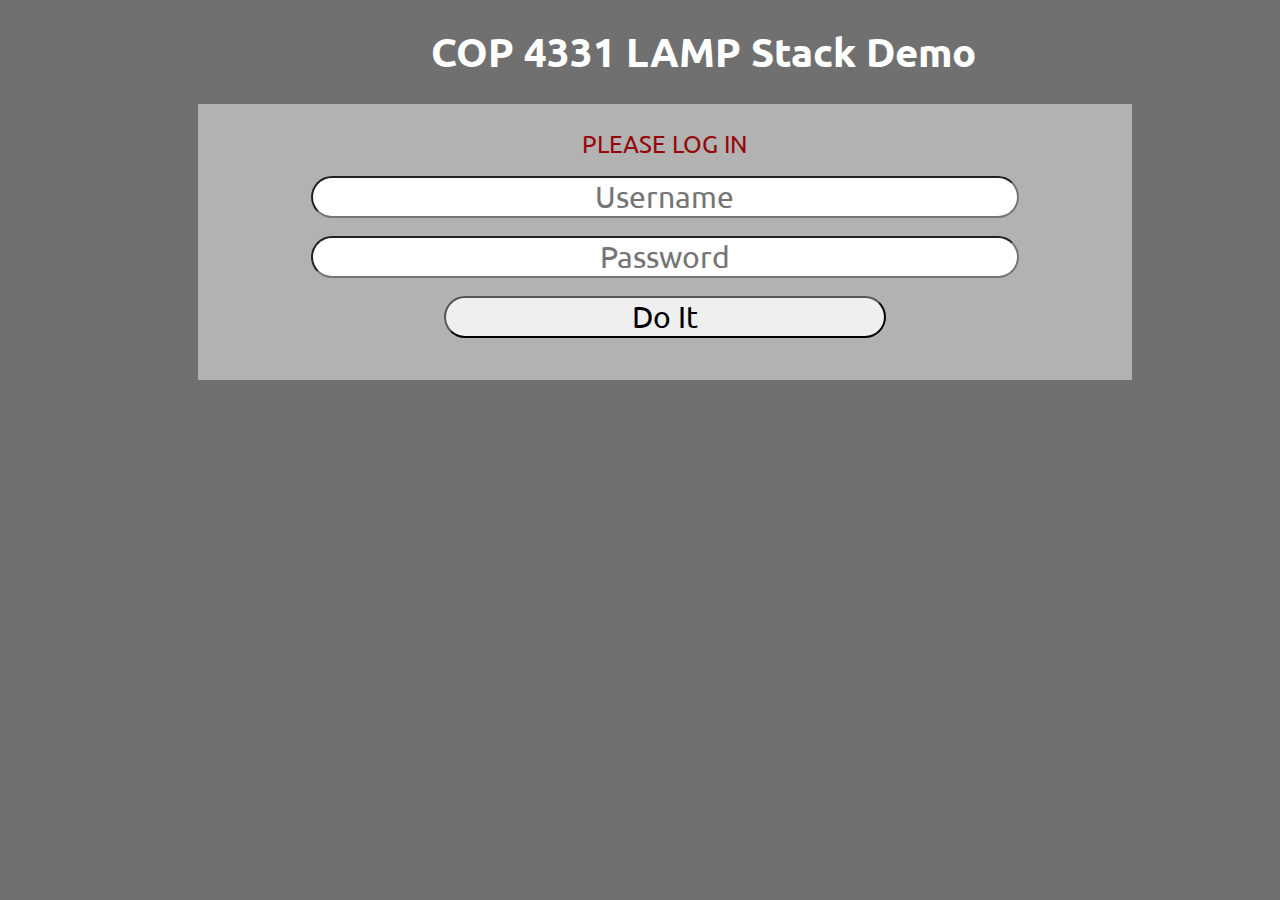
<file: html/index.html>
<html>
<head>
	<title>COP 4331 LAMP Stack Demo</title>
	<script type="text/javascript" src="js/md5.js"></script>
	<script type="text/javascript" src="js/code.js"></script>
    <link href="css/styles.css" rel="stylesheet">	
    <link href="https://fonts.googleapis.com/css?family=Ubuntu" rel="stylesheet">
</head>
<body>

<h1 id="title">COP 4331 LAMP Stack Demo</h1>

<div id="loginDiv">
	<span id="inner-title">PLEASE LOG IN</span>
	<input type="text" id="loginName" placeholder="Username" /><br />
	<input type="password" id="loginPassword" placeholder="Password"/><br />
	<button type="button" id="loginButton" class="buttons" onclick="doLogin();"> Do It </button>
	<span id="loginResult"></span>
</div>

</body>
</html>
</file>
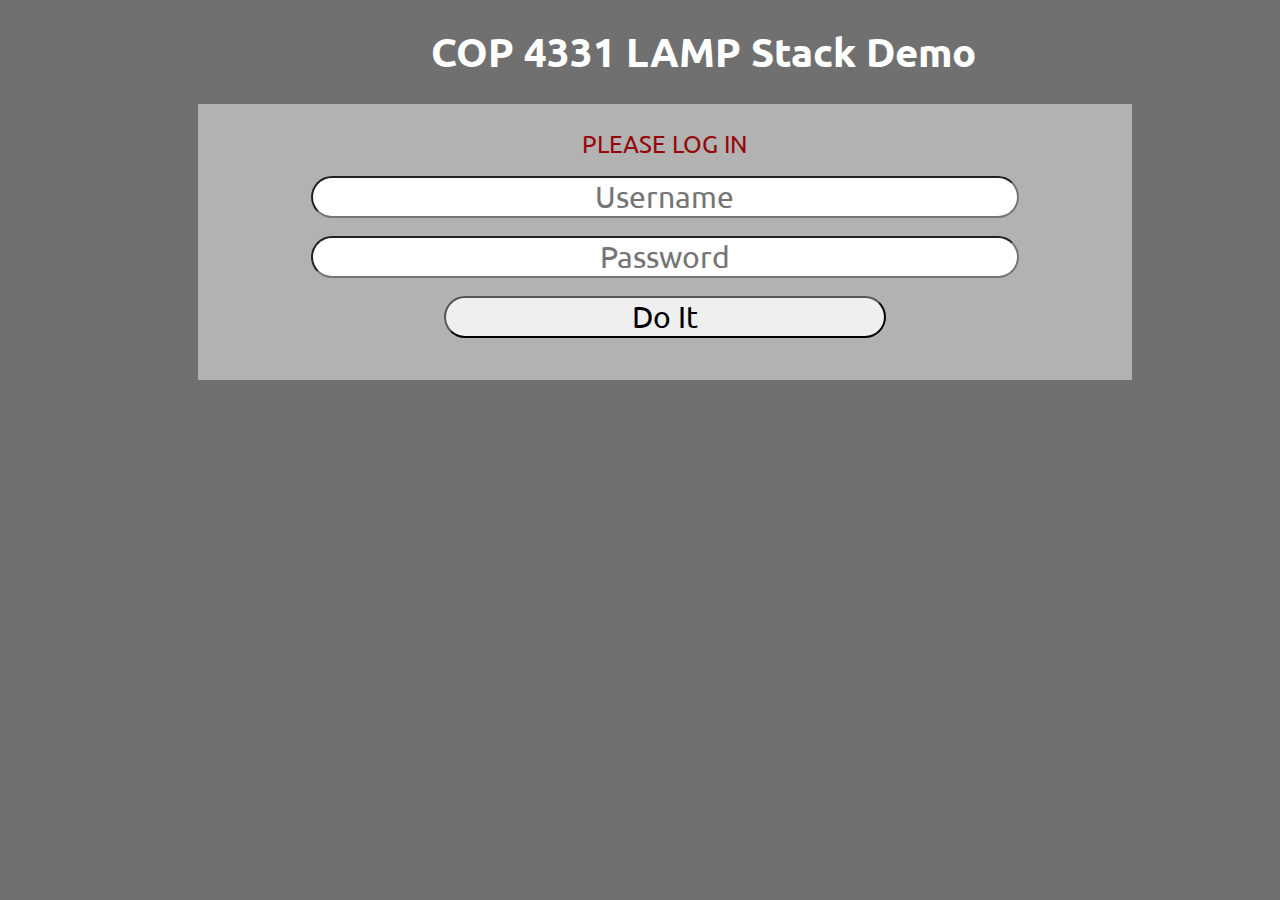
<file: html/color.html>
<html>
<head>
	<title>COP 4331 LAMP Stack Demo</title>
	<script type="text/javascript" src="js/code.js"></script>
    <link href="css/styles.css" rel="stylesheet">	
    <link href="https://fonts.googleapis.com/css?family=Ubuntu" rel="stylesheet">
	
	<script type="text/javascript">
	document.addEventListener('DOMContentLoaded', function() 
	{
		readCookie();
	}, false);
	</script>
	
</head>
<body>

<h1 id="title">COP 4331 LAMP Stack Demo</h1>

<div id="loggedInDiv">
	<span id="userName"></span><br />
	<button type="button" id="logoutButton" class="buttons" onclick="doLogout();"> Log Out </button>
</div>

<div id="accessUIDiv">
	<br />

	<input type="text" id="searchText" placeholder="Color To Search For"/>
	<button type="button" id="searchColorButton" class="buttons" onclick="searchColor();"> Search Color </button><br />
	<span id="colorSearchResult"></span>
	<p id="colorList">
	</p><br /><br />

	<input type="text" id="colorText" placeholder="Color To Add">
	<button type="button" id="addColorButton" class="buttons" onclick="addColor();"> Add Color </button><br />
	<span id="colorAddResult"></span>
</div>

</body>
</html>
</file>
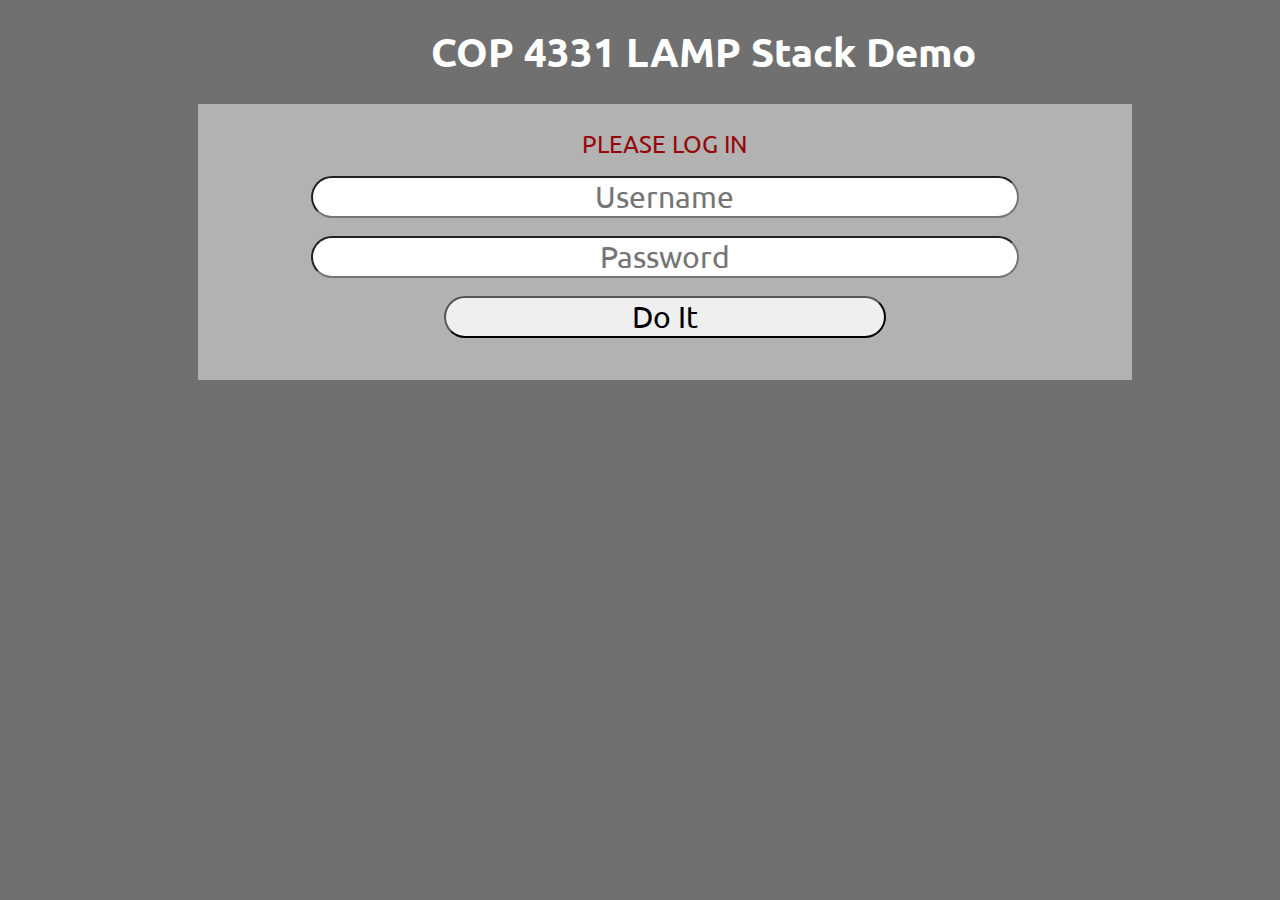
<file: html/contacts.html>
<html>
<head>
	<title>Tropical Travels</title>
	<script type="text/javascript" src="js/code.js"></script>
    <link href="css/styles.css" rel="stylesheet">	
    <link href="https://fonts.googleapis.com/css?family=Ubuntu" rel="stylesheet">
	<link href="https://fonts.googleapis.com/css2?family=Pacifico&display=swap" rel="stylesheet">
	
	<script type="text/javascript">
	document.addEventListener('DOMContentLoaded', function() 
	{
		readCookie();
	}, false);
	</script>
	
</head>
<body>

<h1 id="title">Client List</h1>

<div id="loggedInDiv">
	<span id="userName"></span><br />
	<button type="button" id="logoutButton" class="buttons" onclick="doLogout();"> Log Out </button>
</div>

<div id="accessUIDiv">
	<br />

	<input type="text" id="searchText" placeholder="Search Contacts"/>
	<button type="button" id="searchColorButton" class="buttons" onclick="modifiedSearchContact();"> Search Contacts </button>
	<button type="button" id="addContactButton" class="buttons" onclick="addContactRow();"> Add Contact </button><br />
	<span id="contactSearchResult"></span>
	<p id="colorList">
	</p>
</div>

<div id="toast" class="toast" aria-live="polite"></div>

</body>
</html>
</file>
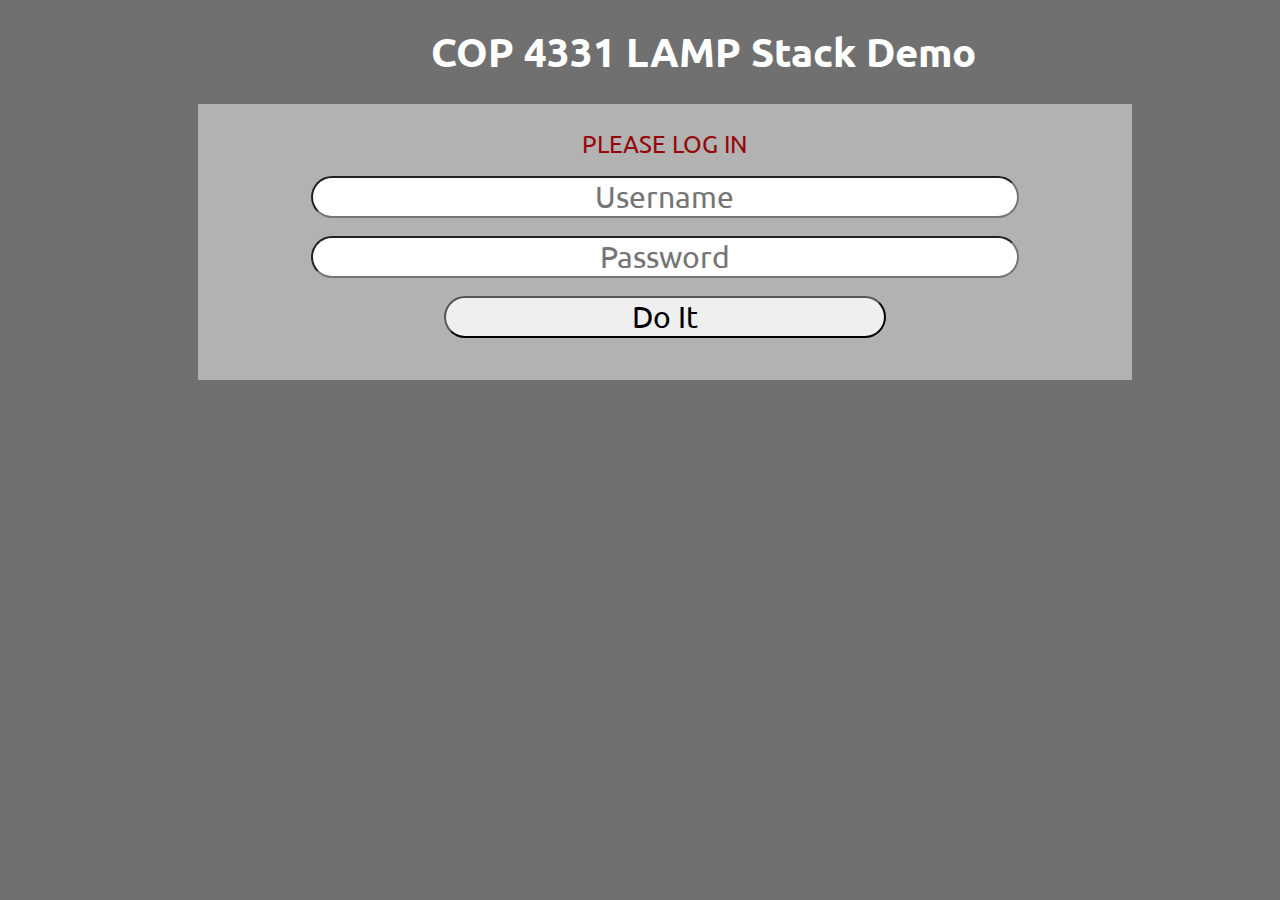
<file: html/contactsRoughTwo.html>
<html>
<head>
	<title>COP 4331 LAMP Stack Demo</title>
	<script type="text/javascript" src="js/conglomeration.js"></script>
    <link href="css/styles.css" rel="stylesheet">	
    <link href="https://fonts.googleapis.com/css?family=Ubuntu" rel="stylesheet">
	
	<script type="text/javascript">
	document.addEventListener('DOMContentLoaded', function() 
	{
		readCookie();
	}, false);
	</script>
	
</head>
<body>

<h1 id="title">COP 4331 LAMP Stack Demo</h1>

<div id="loggedInDiv">
	<span id="userName"></span><br />
	<button type="button" id="logoutButton" class="buttons" onclick="doLogout();"> Log Out </button>
</div>

<div id="accessUIDiv">
	<br />
	
	<span id="contactDeleteResult"></span>

	<input type="text" id="searchText" placeholder="Color To Search For"/>
	<button type="button" id="searchColorButton" class="buttons" onclick="modifiedSearchContact();"> Search Contacts </button><br />
	<span id="contactSearchResult"></span>
	<p id="colorList">
	</p><br /><br />

	<input type="text" id="contactFirstName" placeholder="First Name">
	<input type="text" id="contactLastName" placeholder="Last Name">
	<input type="text" id="contactPhone" placeholder="Phone Number">
	<input type="text" id="contactEmail" placeholder="Email">
	<button type="button" id="addContactButton" class="buttons" onclick="newContact();"> Add Contact </button><br />
	<span id="contactAddResult"></span>
</div>

</body>
</html>
</file>
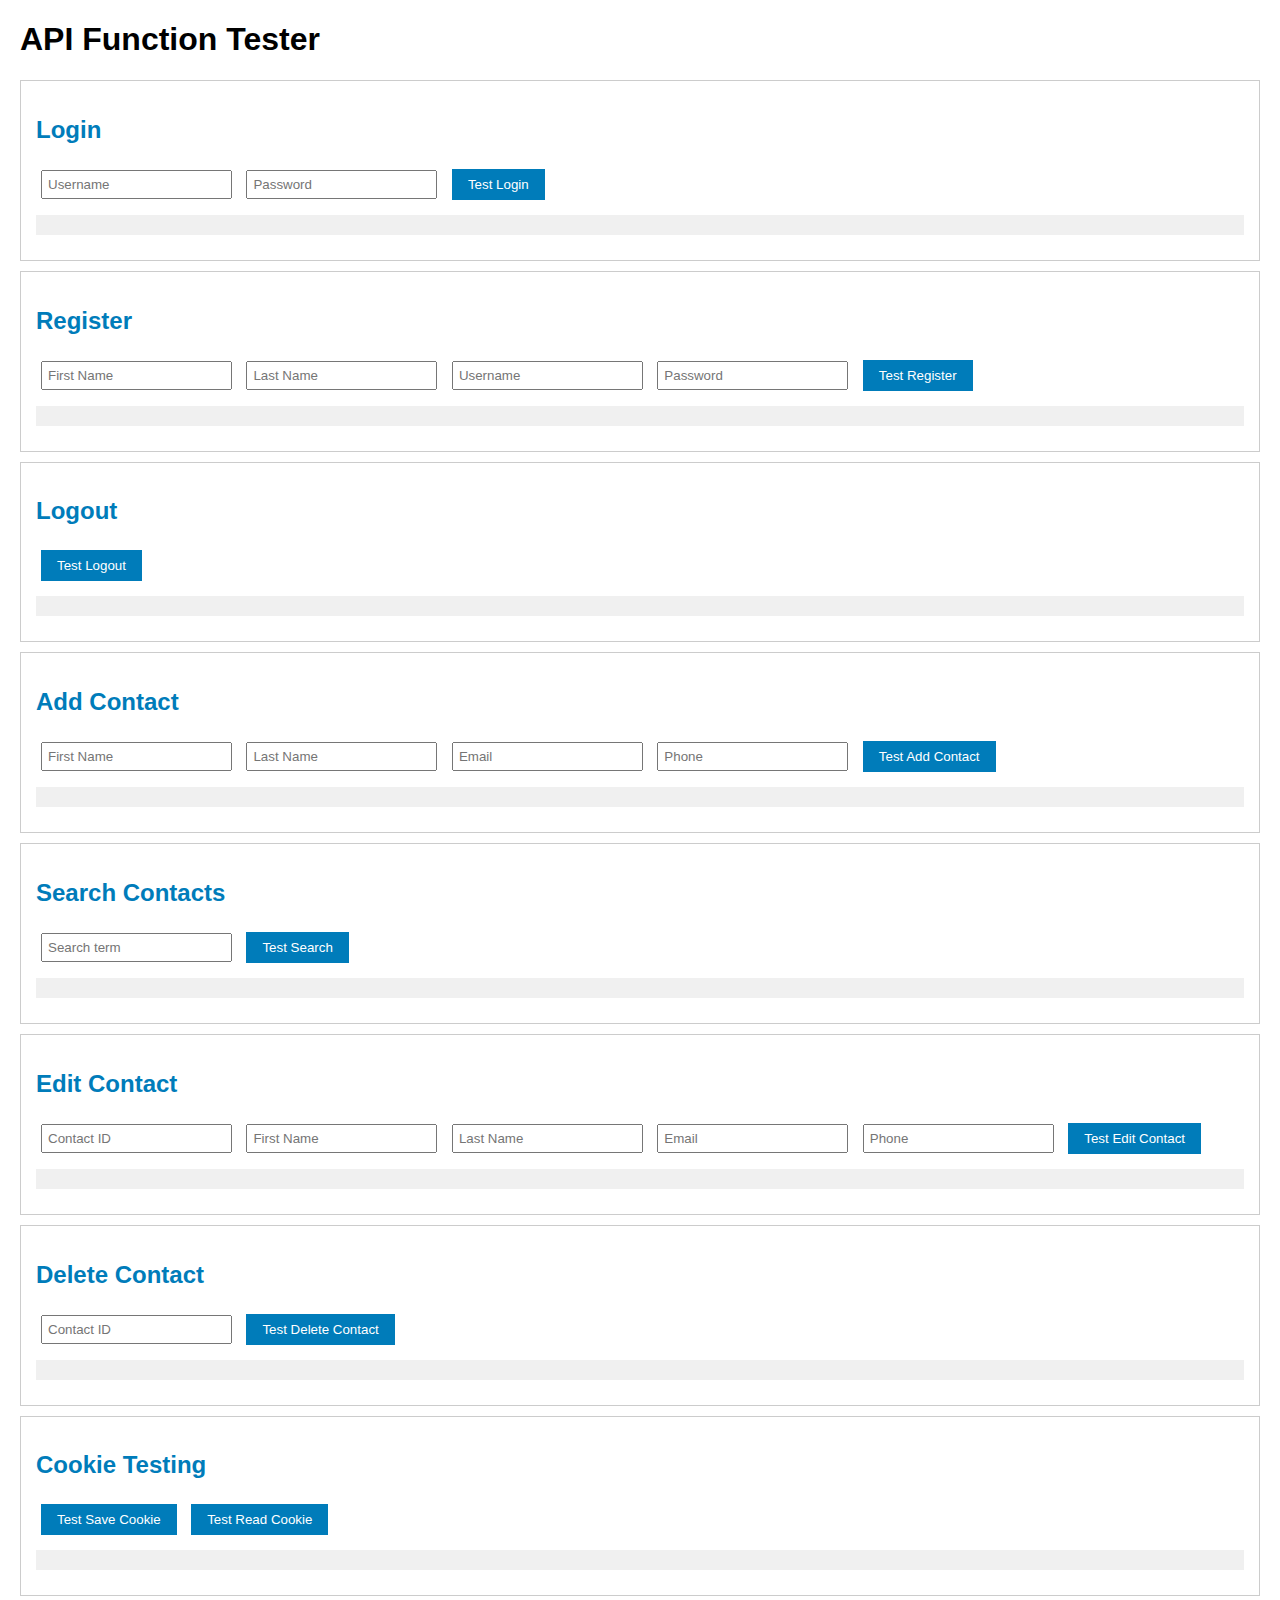
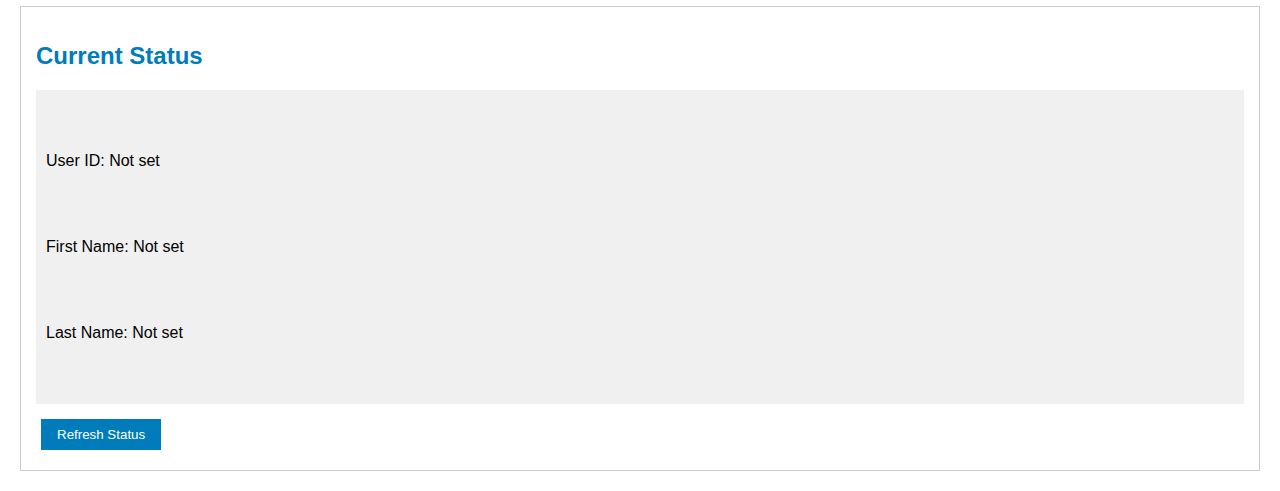
<file: html/test [Not Mirrored]/test-functions.html>
<!DOCTYPE html>
<html lang="en">
<head>
    <meta charset="UTF-8">
    <meta name="viewport" content="width=device-width, initial-scale=1.0">
    <title>API Function Tester</title>
    <style>
        body { font-family: Arial, sans-serif; margin: 20px; }
        .section { border: 1px solid #ccc; margin: 10px 0; padding: 15px; }
        .result { background-color: #f0f0f0; padding: 10px; margin: 10px 0; white-space: pre-wrap; word-break: break-word; }
        button { background-color: #007cba; color: white; padding: 8px 16px; border: none; cursor: pointer; margin: 5px; }
        button:hover { background-color: #005a8b; }
        input { margin: 5px; padding: 5px; }
        h2 { color: #007cba; }
        .error { color: red; }
        .success { color: green; }
    </style>
</head>
<body>
    <h1>API Function Tester</h1>

    <!-- Login Section -->
    <div class="section">
        <h2>Login</h2>
        <input type="text" id="loginName" placeholder="Username">
        <input type="password" id="loginPassword" placeholder="Password">
        <button onclick="testLogin()">Test Login</button>
        <div id="loginResult" class="result"></div>
    </div>

    <!-- Register Section -->
    <div class="section">
        <h2>Register</h2>
        <input type="text" id="registerFirstName" placeholder="First Name">
        <input type="text" id="registerLastName" placeholder="Last Name">
        <input type="text" id="registerLogin" placeholder="Username">
        <input type="password" id="registerPassword" placeholder="Password">
        <button onclick="testRegister()">Test Register</button>
        <div id="registerResult" class="result"></div>
    </div>

    <!-- Logout Section -->
    <div class="section">
        <h2>Logout</h2>
        <button onclick="testLogout()">Test Logout</button>
        <div id="logoutResult" class="result"></div>
    </div>

    <!-- Add Contact Section -->
    <div class="section">
        <h2>Add Contact</h2>
        <input type="text" id="contactFirstName" placeholder="First Name">
        <input type="text" id="contactLastName" placeholder="Last Name">
        <input type="email" id="contactEmail" placeholder="Email">
        <input type="tel" id="contactPhone" placeholder="Phone">
        <button onclick="newContact()">Test Add Contact</button>
        <div id="contactAddResult" class="result"></div>
    </div>

    <!-- Search Contacts Section -->
    <div class="section">
        <h2>Search Contacts</h2>
        <input type="text" id="searchText" placeholder="Search term">
        <button onclick="searchContact()">Test Search</button>
        <div id="contactSearchResult" class="result"></div>
    </div>

    <!-- Edit Contact Section -->
    <div class="section">
        <h2>Edit Contact</h2>
        <input type="text" id="editContactId" placeholder="Contact ID">
        <input type="text" id="editFirstName" placeholder="First Name">
        <input type="text" id="editLastName" placeholder="Last Name">
        <input type="email" id="editEmail" placeholder="Email">
        <input type="tel" id="editPhone" placeholder="Phone">
        <button onclick="editContact()">Test Edit Contact</button>
        <div id="contactEditResult" class="result"></div>
    </div>

    <!-- Delete Contact Section -->
    <div class="section">
        <h2>Delete Contact</h2>
        <input type="text" id="deleteContactId" placeholder="Contact ID">
        <button onclick="deleteContact()">Test Delete Contact</button>
        <div id="contactDeleteResult" class="result"></div>
    </div>

    <!-- Cookie Testing Section -->
    <div class="section">
        <h2>Cookie Testing</h2>
        <button onclick="testSaveCookie()">Test Save Cookie</button>
        <button onclick="testReadCookie()">Test Read Cookie</button>
        <div id="cookieResult" class="result"></div>
    </div>

    <!-- Status Display -->
    <div class="section">
        <h2>Current Status</h2>
        <div id="statusDisplay" class="result">
            <p>User ID: <span id="currentUserId">Not set</span></p>
            <p>First Name: <span id="currentFirstName">Not set</span></p>
            <p>Last Name: <span id="currentLastName">Not set</span></p>
        </div>
        <button onclick="updateStatusDisplay()">Refresh Status</button>
    </div>

    <!-- Include code.js for saveCookie/readCookie and global variables -->
    <script src="../js/code.js"></script>

    <script>
        const apiBase = urlBase;
        const ext = extension;

        // --- Register (mirrors code.js doRegister without redirect) ---
        function testRegister() {
            let fName = document.getElementById("registerFirstName").value;
            let lName = document.getElementById("registerLastName").value;
            let login = document.getElementById("registerLogin").value;
            let password = document.getElementById("registerPassword").value;

            document.getElementById("registerResult").innerHTML = "";

            if (fName.trim() === "" || lName.trim() === "" || login.trim() === "" || password.trim() === "") {
                document.getElementById("registerResult").innerHTML =
                    '<span class="error">Please fill in all fields</span>';
                return;
            }

            let payload = JSON.stringify({firstName: fName, lastName: lName, login: login, password: password});
            let url = apiBase + '/Register.' + ext;

            let xhr = new XMLHttpRequest();
            xhr.open("POST", url, true);
            xhr.setRequestHeader("Content-type", "application/json; charset=UTF-8");
            try {
                xhr.onreadystatechange = function() {
                    if (this.readyState == 4 && this.status == 200) {
                        let json = JSON.parse(xhr.responseText);
                        userId = json.id;

                        if (userId < 1) {
                            document.getElementById("registerResult").innerHTML =
                                '<span class="error">Registration failed: ' + (json.error || "Unknown error") + '</span>';
                            updateStatusDisplay();
                            return;
                        }

                        firstName = json.firstName;
                        lastName = json.lastName;
                        saveCookie();

                        document.getElementById("registerResult").innerHTML =
                            '<span class="success">Registration successful — id=' + userId + ', name=' + firstName + ' ' + lastName + '</span>';
                        updateStatusDisplay();
                    }
                };
                xhr.send(payload);
            } catch(err) {
                document.getElementById("registerResult").innerHTML = '<span class="error">' + err.message + '</span>';
            }
        }

        // --- Login (overrides code.js doLogin to prevent redirect) ---
        function testLogin() {
            userId = 0;
            firstName = "";
            lastName = "";

            let login = document.getElementById("loginName").value;
            let password = document.getElementById("loginPassword").value;

            document.getElementById("loginResult").innerHTML = "";

            let payload = JSON.stringify({login: login, password: password});
            let url = apiBase + '/Login.' + ext;

            let xhr = new XMLHttpRequest();
            xhr.open("POST", url, true);
            xhr.setRequestHeader("Content-type", "application/json; charset=UTF-8");
            try {
                xhr.onreadystatechange = function() {
                    if (this.readyState == 4 && this.status == 200) {
                        let json = JSON.parse(xhr.responseText);
                        userId = json.id;

                        if (userId < 1) {
                            document.getElementById("loginResult").innerHTML =
                                '<span class="error">Login failed: ' + (json.error || "User/Password combination incorrect") + '</span>';
                            updateStatusDisplay();
                            return;
                        }

                        firstName = json.firstName;
                        lastName = json.lastName;
                        saveCookie();

                        document.getElementById("loginResult").innerHTML =
                            '<span class="success">Login successful — id=' + userId + ', name=' + firstName + ' ' + lastName + '</span>';
                        updateStatusDisplay();
                    }
                };
                xhr.send(payload);
            } catch(err) {
                document.getElementById("loginResult").innerHTML = '<span class="error">' + err.message + '</span>';
            }
        }

        // --- Logout (clears session without redirecting) ---
        function testLogout() {
            userId = 0;
            firstName = "";
            lastName = "";
            document.cookie = "firstName= ; expires = Thu, 01 Jan 1970 00:00:00 GMT";
            document.getElementById("logoutResult").innerHTML = '<span class="success">Logged out — cookie cleared, session reset.</span>';
            updateStatusDisplay();
        }

        // --- New Contact ---
        function newContact() {
            let fName = document.getElementById("contactFirstName").value;
            let lName = document.getElementById("contactLastName").value;
            let email = document.getElementById("contactEmail").value;
            let phone = document.getElementById("contactPhone").value;

            document.getElementById("contactAddResult").innerHTML = "";

            let payload = JSON.stringify({
                FirstName: fName,
                LastName: lName,
                UserId: userId,
                EmailAddress: email,
                PhoneNumber: phone
            });
            let url = apiBase + '/NewContact.' + ext;

            let xhr = new XMLHttpRequest();
            xhr.open("POST", url, true);
            xhr.setRequestHeader("Content-type", "application/json; charset=UTF-8");
            try {
                xhr.onreadystatechange = function() {
                    if (this.readyState == 4 && this.status == 200) {
                        let json = JSON.parse(xhr.responseText);
                        if (json.error && json.error.length > 0) {
                            document.getElementById("contactAddResult").innerHTML =
                                '<span class="error">Error: ' + json.error + '</span>';
                        } else {
                            document.getElementById("contactAddResult").innerHTML =
                                '<span class="success">Contact added successfully</span>';
                        }
                    }
                };
                xhr.send(payload);
            } catch(err) {
                document.getElementById("contactAddResult").innerHTML = '<span class="error">' + err.message + '</span>';
            }
        }

        // --- Search Contacts ---
        function searchContact() {
            let srch = document.getElementById("searchText").value;
            document.getElementById("contactSearchResult").innerHTML = "";

            let payload = JSON.stringify({search: srch, userId: userId});
            let url = apiBase + '/SearchContacts.' + ext;

            let xhr = new XMLHttpRequest();
            xhr.open("POST", url, true);
            xhr.setRequestHeader("Content-type", "application/json; charset=UTF-8");
            try {
                xhr.onreadystatechange = function() {
                    if (this.readyState == 4 && this.status == 200) {
                        let json = JSON.parse(xhr.responseText);
                        if (json.error && json.error.length > 0) {
                            document.getElementById("contactSearchResult").innerHTML =
                                '<span class="error">Error: ' + json.error + '</span>';
                            return;
                        }

                        let html = '<span class="success">Found ' + json.results.length + ' contact(s):</span><br>';
                        for (let i = 0; i < json.results.length; i++) {
                            let c = json.results[i];
                            html += '[ID ' + c.id + '] ' + c.firstName + ' ' + c.lastName + ' | ' + c.email + ' | ' + c.phone + '<br>';
                        }
                        document.getElementById("contactSearchResult").innerHTML = html;
                    }
                };
                xhr.send(payload);
            } catch(err) {
                document.getElementById("contactSearchResult").innerHTML = '<span class="error">' + err.message + '</span>';
            }
        }

        // --- Edit Contact ---
        function editContact() {
            let contactId = parseInt(document.getElementById("editContactId").value);
            let fName = document.getElementById("editFirstName").value;
            let lName = document.getElementById("editLastName").value;
            let email = document.getElementById("editEmail").value;
            let phone = document.getElementById("editPhone").value;

            document.getElementById("contactEditResult").innerHTML = "";

            let payload = JSON.stringify({
                id: contactId,
                userId: userId,
                firstName: fName,
                lastName: lName,
                email: email,
                phone: phone
            });
            let url = apiBase + '/EditContact.' + ext;

            let xhr = new XMLHttpRequest();
            xhr.open("POST", url, true);
            xhr.setRequestHeader("Content-type", "application/json; charset=UTF-8");
            try {
                xhr.onreadystatechange = function() {
                    if (this.readyState == 4 && this.status == 200) {
                        let json = JSON.parse(xhr.responseText);
                        if (json.error && json.error.length > 0) {
                            document.getElementById("contactEditResult").innerHTML =
                                '<span class="error">Error: ' + json.error + '</span>';
                        } else {
                            document.getElementById("contactEditResult").innerHTML =
                                '<span class="success">Contact updated: ' + JSON.stringify(json) + '</span>';
                        }
                    }
                };
                xhr.send(payload);
            } catch(err) {
                document.getElementById("contactEditResult").innerHTML = '<span class="error">' + err.message + '</span>';
            }
        }

        // --- Delete Contact ---
        function deleteContact() {
            let contactId = parseInt(document.getElementById("deleteContactId").value);
            document.getElementById("contactDeleteResult").innerHTML = "";

            let payload = JSON.stringify({id: contactId, userId: userId});
            let url = apiBase + '/DeleteContact.' + ext;

            let xhr = new XMLHttpRequest();
            xhr.open("POST", url, true);
            xhr.setRequestHeader("Content-type", "application/json; charset=UTF-8");
            try {
                xhr.onreadystatechange = function() {
                    if (this.readyState == 4 && this.status == 200) {
                        let json = JSON.parse(xhr.responseText);
                        if (json.error && json.error.length > 0) {
                            document.getElementById("contactDeleteResult").innerHTML =
                                '<span class="error">Error: ' + json.error + '</span>';
                        } else {
                            document.getElementById("contactDeleteResult").innerHTML =
                                '<span class="success">Contact deleted: ' + JSON.stringify(json) + '</span>';
                        }
                    }
                };
                xhr.send(payload);
            } catch(err) {
                document.getElementById("contactDeleteResult").innerHTML = '<span class="error">' + err.message + '</span>';
            }
        }

        // --- Cookie helpers ---
        function testSaveCookie() {
            if (userId < 1) {
                document.getElementById('cookieResult').innerHTML =
                    '<span class="error">No active session — log in first.</span>';
                return;
            }
            saveCookie();
            document.getElementById('cookieResult').innerHTML =
                '<span class="success">Cookie saved (userId=' + userId + ', name=' + firstName + ' ' + lastName + ')</span>';
        }

        function testReadCookie() {
            // Override readCookie redirect behavior for testing
            let origUserId = userId;
            let data = document.cookie;
            let splits = data.split(",");
            userId = -1;
            for (let i = 0; i < splits.length; i++) {
                let thisOne = splits[i].trim();
                let tokens = thisOne.split("=");
                if (tokens[0] == "firstName") firstName = tokens[1];
                else if (tokens[0] == "lastName") lastName = tokens[1];
                else if (tokens[0] == "userId") userId = parseInt(tokens[1].trim());
            }

            if (userId < 0) {
                document.getElementById('cookieResult').innerHTML =
                    '<span class="error">No valid cookie found.</span>';
            } else {
                document.getElementById('cookieResult').innerHTML =
                    '<span class="success">Cookie read — userId=' + userId + ', name=' + firstName + ' ' + lastName + '</span>';
            }
            updateStatusDisplay();
        }

        // --- Status display ---
        function updateStatusDisplay() {
            document.getElementById('currentUserId').textContent = userId || 'Not set';
            document.getElementById('currentFirstName').textContent = firstName || 'Not set';
            document.getElementById('currentLastName').textContent = lastName || 'Not set';
        }

        window.onload = function() {
            updateStatusDisplay();
        }
    </script>
</body>
</html>
</file>
<file: html/css/styles.css>
body 
{
    background-color: #707070;
}

#title 
{
    font-size: 40px;
    width: 100%;
    margin: 2% 5%;
    text-align: center;
    font-family: 'Ubuntu', sans-serif;
    color: #FFFFFF;
}

#loginDiv
{
    font-size: 30px;
    width: 70%;
    margin-left: 15%;
    padding: 25px;
    background-color: #b2b2b2;
}

#loggedInDiv
{
    font-size: 30px;
    width: 70%;
    margin-left: 15%;
    padding: 25px;
    background-color: #b2b2b2;
}

#accessUIDiv
{
    font-size: 30px;
    width: 70%;
    margin-left: 15%;
    padding: 25px;
    background-color: #b2b2b2;
}

.buttons
{
    font-size: 30px;
    border-radius: 25px;
    width: 50%;
    margin-left: 25%;
    font-family: 'Ubuntu', sans-serif;
}

.buttons:hover{
    background-color: #00d5124f;
    color: #FFFFFF;
    opacity: 50%;
}

#loginName
{
	font-size: 30px;
}
#loginPassword
{
	font-size: 30px;
}
#searchText
{
	font-size: 30px;
}
#colorText
{
	font-size: 30px;
}

input[type="text"],input[type="password"]{
    border-radius: 25px;
    text-align: center;
    width: 80%;
    margin-left: 10%;
    margin-bottom: 2%;
    font-family: 'Ubuntu', sans-serif;
}

#inner-title{
    display: inline-block;
    font-size: 0.8em;
    width: 90%;
    text-align: center;
    margin-left: 5%;
    margin-bottom: 2%;
    font-family: 'Ubuntu', sans-serif;
    color: #95060a;
}

#loginResult{
    display: inline-block;
    font-size: 0.8em;
    width: 90%;
    text-align: center;
    margin-left: 5%;
    margin-bottom: 2%;
    font-family: 'Ubuntu', sans-serif;
    color: #95060a;
}

#userName{
    display: inline-block;
    width: 80%;
    margin-left: 10%;
    text-align: center;
}

#logoutButton{
    width: 20%;
    margin-left: 40%;
}

select{
    width: 30%;
    margin-left: 35%;
    margin-top: 2%;
    font-size: 0.75em;
    font-family: 'Ubuntu', sans-serif;
}

#colorSearchResult{
    display: none;
}

#colorAddResult{
    display: inline-block;
    font-size: 0.8em;
    width: 90%;
    text-align: center;
    margin-left: 5%;
    margin-top: 2%;
    margin-bottom: 1%;
    font-family: 'Ubuntu', sans-serif;
    color: #95060a;
}
</file>
